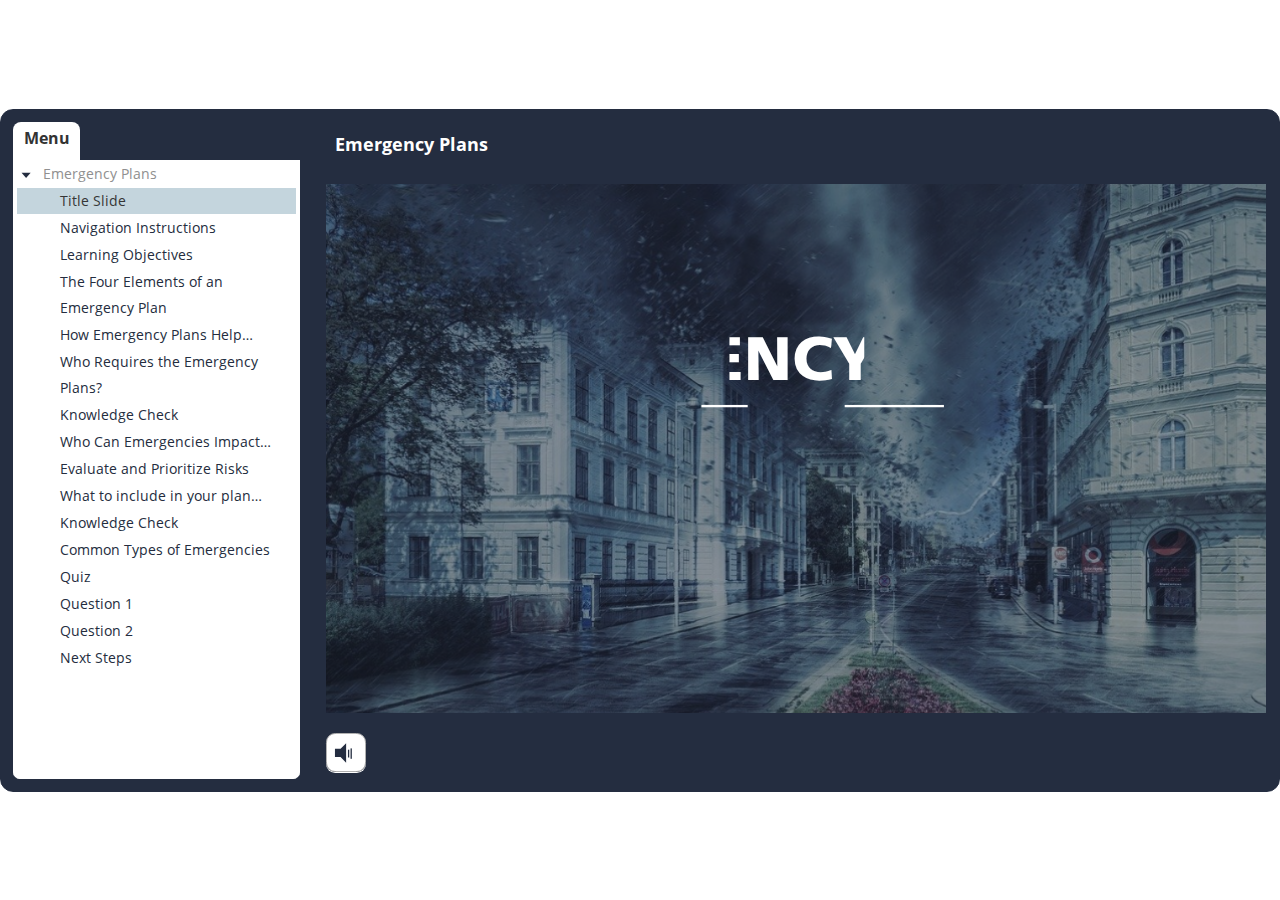
<file: index.html>
<!doctype html>
<html lang="en-US">
<head>
  <meta charset="utf-8">
  <!-- Created using Storyline 360 - http://www.articulate.com  -->
  <!-- version: 3.56.26219.0 -->
  <title>Emergency Plans</title>
  <meta http-equiv="x-ua-compatible" content="IE=edge"/>
  <meta name="viewport" content="width=device-width,initial-scale=1,user-scalable=no,shrink-to-fit=no,minimal-ui"/>
  <meta name="apple-mobile-web-app-capable" content="yes"/>
  <style>
    html, body { height: 100%; padding: 0; margin: 0 }
    #app { height: 100%; width: 100%; }
  </style>
  
  <script>window.THREE = { };</script>
</head>
<body style="background: #FFFFFF" class="cs-HTML theme-classic">
  <!-- 360 -->
  <script>!function(e){var i=/iPhone/i,o=/iPod/i,n=/iPad/i,t=/(?=.*\bAndroid\b)(?=.*\bMobile\b)/i,d=/Android/i,s=/(?=.*\bAndroid\b)(?=.*\bSD4930UR\b)/i,b=/(?=.*\bAndroid\b)(?=.*\b(?:KFOT|KFTT|KFJWI|KFJWA|KFSOWI|KFTHWI|KFTHWA|KFAPWI|KFAPWA|KFARWI|KFASWI|KFSAWI|KFSAWA)\b)/i,r=/IEMobile/i,h=/(?=.*\bWindows\b)(?=.*\bARM\b)/i,a=/BlackBerry/i,l=/BB10/i,p=/Opera Mini/i,f=/(CriOS|Chrome)(?=.*\bMobile\b)/i,u=/(?=.*\bFirefox\b)(?=.*\bMobile\b)/i,c=new RegExp("(?:Nexus 7|BNTV250|Kindle Fire|Silk|GT-P1000)","i"),w=function(e,i){return e.test(i)},A=function(e){var A=e||navigator.userAgent,v=A.split("[FBAN");if(void 0!==v[1]&&(A=v[0]),this.apple={phone:w(i,A),ipod:w(o,A),tablet:!w(i,A)&&w(n,A),device:w(i,A)||w(o,A)||w(n,A)},this.amazon={phone:w(s,A),tablet:!w(s,A)&&w(b,A),device:w(s,A)||w(b,A)},this.android={phone:w(s,A)||w(t,A),tablet:!w(s,A)&&!w(t,A)&&(w(b,A)||w(d,A)),device:w(s,A)||w(b,A)||w(t,A)||w(d,A)},this.windows={phone:w(r,A),tablet:w(h,A),device:w(r,A)||w(h,A)},this.other={blackberry:w(a,A),blackberry10:w(l,A),opera:w(p,A),firefox:w(u,A),chrome:w(f,A),device:w(a,A)||w(l,A)||w(p,A)||w(u,A)||w(f,A)},this.seven_inch=w(c,A),this.any=this.apple.device||this.android.device||this.windows.device||this.other.device||this.seven_inch,this.phone=this.apple.phone||this.android.phone||this.windows.phone,this.tablet=this.apple.tablet||this.android.tablet||this.windows.tablet,"undefined"==typeof window)return this},v=function(){var e=new A;return e.Class=A,e};"undefined"!=typeof module&&module.exports&&"undefined"==typeof window?module.exports=A:"undefined"!=typeof module&&module.exports&&"undefined"!=typeof window?module.exports=v():"function"==typeof define&&define.amd?define("isMobile",[],e.isMobile=v()):e.isMobile=v()}(this);
    window.isMobile.apple.tablet = window.isMobile.apple.tablet ||
      (navigator.platform === 'MacIntel' && navigator.maxTouchPoints > 1);
    window.isMobile.apple.device = window.isMobile.apple.device || window.isMobile.apple.tablet;
    window.isMobile.tablet = window.isMobile.tablet || window.isMobile.apple.tablet;
    window.isMobile.any = window.isMobile.any || window.isMobile.apple.tablet;
  </script>

  <div id="focus-sink" tabindex="-1"></div>

  <div id="preso"></div>
  <script>
    window.DS = {};
    window.globals = {
      DATA_PATH_BASE: '',
      HAS_FRAME: true,
      HAS_SLIDE: true,

      lmsPresent: false,
      tinCanPresent: false,
      cmi5Present: false,
      aoSupport: false,
      scale: 'show all',
      captureRc: false,
      browserSize: 'optimal',
      bgColor: '#FFFFFF',
      features: 'MultipleQuizTracking',
      themeName: 'classic',
      preloaderColor: '#FFFFFF',
      suppressAnalytics: false,
      productChannel: 'stable',
      publishSource: 'storyline',
      aid: 'aid|61083b15-8143-49c7-94bb-68eb6388ccd5',
      cid: '16c976ab-06f4-436b-8153-878de8100e32',
      playerVersion: '3.56.26219.0',
      maxIosVideoElements: 10,

      
      parseParams: function(qs) {
        if (window.globals.parsedParams != null) {
          return window.globals.parsedParams;
        }
        qs = (qs || window.location.search.substr(1)).split('+').join(' ');
        var params = {},
            tokens,
            re = /[?&]?([^=]+)=([^&]*)/g;

        while (tokens = re.exec(qs)) {
          params[decodeURIComponent(tokens[1]).trim()] =
            decodeURIComponent(tokens[2]).trim();
        }
        window.globals.parsedParams = params;
        return params;
      }

    };

    (function() {

      var classTypes = [ 'desktop', 'mobile', 'phone', 'tablet' ];

      var addDeviceClasses = function(prefix, testObj) {
        var curr, i;
        for (i = 0; i < classTypes.length; i++) {
          curr = classTypes[i];
          if (testObj[curr]) {
            document.body.classList.add(prefix + curr);
          }
        }
      };

      var params = window.globals.parseParams(),
          isDevicePreview = params.devicepreview === '1',
          isPhoneOverride = params.deviceType === 'phone' || (isDevicePreview && params.phone == '1'),
          isTabletOverride = (params.deviceType === 'tablet' || isDevicePreview) && !isPhoneOverride,
          isMobileOverride = isPhoneOverride || isTabletOverride;

      var deviceView = {
        desktop: !window.isMobile.any && !isMobileOverride,
        mobile: window.isMobile.any || isMobileOverride,
        phone: isPhoneOverride || (window.isMobile.phone && !isTabletOverride),
        tablet: isTabletOverride || window.isMobile.tablet
      };

      window.globals.deviceView = deviceView;
      window.isMobile.desktop = !window.isMobile.any;
      window.isMobile.mobile = window.isMobile.any;

      addDeviceClasses('view-', deviceView);

    })();
  </script>
  
  <script src='story_content/user.js' type=text/javascript></script>
  <div class="slide-loader"></div>

  <script>
    if (window.globals.deviceView.isMobile) { var doc = document, loader = doc.body.querySelector('.slide-loader'); [ 1, 2, 3 ].forEach(function(n) { var d = doc.createElement('div'); d.style.backgroundColor = window.globals.preloaderColor; d.classList.add('mobile-loader-dot'); d.classList.add('dot' + n); loader.appendChild(d); }); }
  </script>

  <div class="mobile-load-title-overlay" style="display: none">
    <div class="mobile-load-title">Emergency Plans</div>
  </div>

  <div class="mobile-chrome-warning"></div>

  <script>
    
    if (window.autoSpider && window.vInterfaceObject) {
      document.querySelector('.mobile-load-title-overlay').style.display = 'none';
    }
  </script>

  

  <link rel="stylesheet" href="html5/data/css/output.min.css" data-noprefix/>
</body>
<script src="html5/lib/scripts/bootstrapper.min.js"></script>
</html>
</file>
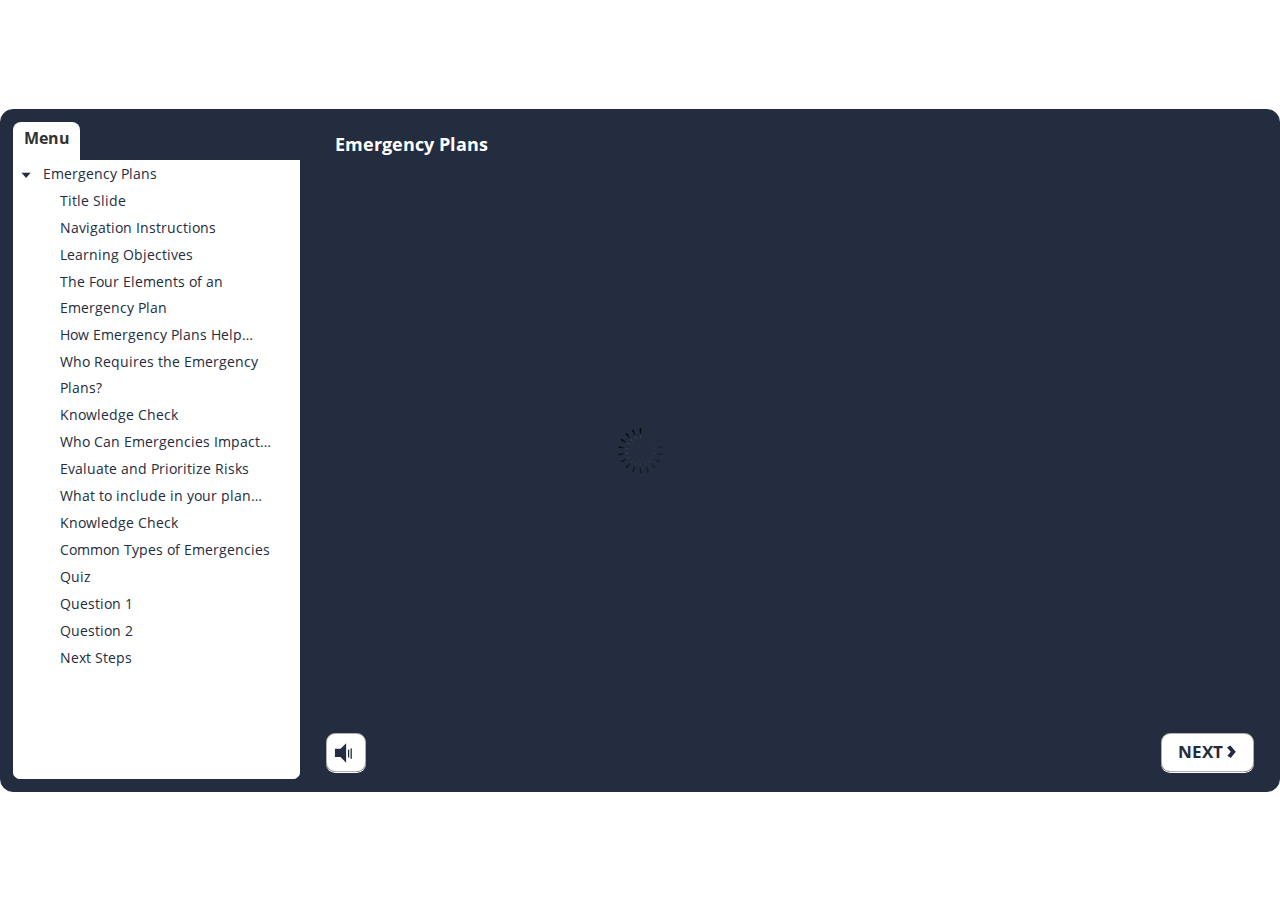
<file: index_lms.html>
<!doctype html>
<html lang="en-US">
<head>
  <meta charset="utf-8">
  <!-- Created using Storyline 360 - http://www.articulate.com  -->
  <!-- version: 3.56.26219.0 -->
  <title>Emergency Plans</title>
  <meta http-equiv="x-ua-compatible" content="IE=edge"/>
  <meta name="viewport" content="width=device-width,initial-scale=1,user-scalable=no,shrink-to-fit=no,minimal-ui"/>
  <meta name="apple-mobile-web-app-capable" content="yes"/>
  <style>
    html, body { height: 100%; padding: 0; margin: 0 }
    #app { height: 100%; width: 100%; }
  </style>
  <script src="lms/scormdriver.js" charset="utf-8"></script>
  <script>window.THREE = { };</script>
</head>
<body style="background: #FFFFFF" class="cs-HTML theme-classic">
  <!-- 360 -->
  <script>!function(e){var i=/iPhone/i,o=/iPod/i,n=/iPad/i,t=/(?=.*\bAndroid\b)(?=.*\bMobile\b)/i,d=/Android/i,s=/(?=.*\bAndroid\b)(?=.*\bSD4930UR\b)/i,b=/(?=.*\bAndroid\b)(?=.*\b(?:KFOT|KFTT|KFJWI|KFJWA|KFSOWI|KFTHWI|KFTHWA|KFAPWI|KFAPWA|KFARWI|KFASWI|KFSAWI|KFSAWA)\b)/i,r=/IEMobile/i,h=/(?=.*\bWindows\b)(?=.*\bARM\b)/i,a=/BlackBerry/i,l=/BB10/i,p=/Opera Mini/i,f=/(CriOS|Chrome)(?=.*\bMobile\b)/i,u=/(?=.*\bFirefox\b)(?=.*\bMobile\b)/i,c=new RegExp("(?:Nexus 7|BNTV250|Kindle Fire|Silk|GT-P1000)","i"),w=function(e,i){return e.test(i)},A=function(e){var A=e||navigator.userAgent,v=A.split("[FBAN");if(void 0!==v[1]&&(A=v[0]),this.apple={phone:w(i,A),ipod:w(o,A),tablet:!w(i,A)&&w(n,A),device:w(i,A)||w(o,A)||w(n,A)},this.amazon={phone:w(s,A),tablet:!w(s,A)&&w(b,A),device:w(s,A)||w(b,A)},this.android={phone:w(s,A)||w(t,A),tablet:!w(s,A)&&!w(t,A)&&(w(b,A)||w(d,A)),device:w(s,A)||w(b,A)||w(t,A)||w(d,A)},this.windows={phone:w(r,A),tablet:w(h,A),device:w(r,A)||w(h,A)},this.other={blackberry:w(a,A),blackberry10:w(l,A),opera:w(p,A),firefox:w(u,A),chrome:w(f,A),device:w(a,A)||w(l,A)||w(p,A)||w(u,A)||w(f,A)},this.seven_inch=w(c,A),this.any=this.apple.device||this.android.device||this.windows.device||this.other.device||this.seven_inch,this.phone=this.apple.phone||this.android.phone||this.windows.phone,this.tablet=this.apple.tablet||this.android.tablet||this.windows.tablet,"undefined"==typeof window)return this},v=function(){var e=new A;return e.Class=A,e};"undefined"!=typeof module&&module.exports&&"undefined"==typeof window?module.exports=A:"undefined"!=typeof module&&module.exports&&"undefined"!=typeof window?module.exports=v():"function"==typeof define&&define.amd?define("isMobile",[],e.isMobile=v()):e.isMobile=v()}(this);
    window.isMobile.apple.tablet = window.isMobile.apple.tablet ||
      (navigator.platform === 'MacIntel' && navigator.maxTouchPoints > 1);
    window.isMobile.apple.device = window.isMobile.apple.device || window.isMobile.apple.tablet;
    window.isMobile.tablet = window.isMobile.tablet || window.isMobile.apple.tablet;
    window.isMobile.any = window.isMobile.any || window.isMobile.apple.tablet;
  </script>

  <div id="focus-sink" tabindex="-1"></div>

  <div id="preso"></div>
  <script>
    window.DS = {};
    window.globals = {
      DATA_PATH_BASE: '',
      HAS_FRAME: true,
      HAS_SLIDE: true,

      lmsPresent: true,
      tinCanPresent: false,
      cmi5Present: false,
      aoSupport: false,
      scale: 'show all',
      captureRc: false,
      browserSize: 'optimal',
      bgColor: '#FFFFFF',
      features: 'MultipleQuizTracking',
      themeName: 'classic',
      preloaderColor: '#FFFFFF',
      suppressAnalytics: false,
      productChannel: 'stable',
      publishSource: 'storyline',
      aid: 'aid|61083b15-8143-49c7-94bb-68eb6388ccd5',
      cid: '16c976ab-06f4-436b-8153-878de8100e32',
      playerVersion: '3.56.26219.0',
      maxIosVideoElements: 10,

      
      parseParams: function(qs) {
        if (window.globals.parsedParams != null) {
          return window.globals.parsedParams;
        }
        qs = (qs || window.location.search.substr(1)).split('+').join(' ');
        var params = {},
            tokens,
            re = /[?&]?([^=]+)=([^&]*)/g;

        while (tokens = re.exec(qs)) {
          params[decodeURIComponent(tokens[1]).trim()] =
            decodeURIComponent(tokens[2]).trim();
        }
        window.globals.parsedParams = params;
        return params;
      }

    };

    (function() {

      var classTypes = [ 'desktop', 'mobile', 'phone', 'tablet' ];

      var addDeviceClasses = function(prefix, testObj) {
        var curr, i;
        for (i = 0; i < classTypes.length; i++) {
          curr = classTypes[i];
          if (testObj[curr]) {
            document.body.classList.add(prefix + curr);
          }
        }
      };

      var params = window.globals.parseParams(),
          isDevicePreview = params.devicepreview === '1',
          isPhoneOverride = params.deviceType === 'phone' || (isDevicePreview && params.phone == '1'),
          isTabletOverride = (params.deviceType === 'tablet' || isDevicePreview) && !isPhoneOverride,
          isMobileOverride = isPhoneOverride || isTabletOverride;

      var deviceView = {
        desktop: !window.isMobile.any && !isMobileOverride,
        mobile: window.isMobile.any || isMobileOverride,
        phone: isPhoneOverride || (window.isMobile.phone && !isTabletOverride),
        tablet: isTabletOverride || window.isMobile.tablet
      };

      window.globals.deviceView = deviceView;
      window.isMobile.desktop = !window.isMobile.any;
      window.isMobile.mobile = window.isMobile.any;

      addDeviceClasses('view-', deviceView);

    })();
  </script>
  
  <script src='story_content/user.js' type=text/javascript></script>
  <div class="slide-loader"></div>

  <script>
    if (window.globals.deviceView.isMobile) { var doc = document, loader = doc.body.querySelector('.slide-loader'); [ 1, 2, 3 ].forEach(function(n) { var d = doc.createElement('div'); d.style.backgroundColor = window.globals.preloaderColor; d.classList.add('mobile-loader-dot'); d.classList.add('dot' + n); loader.appendChild(d); }); }
  </script>

  <div class="mobile-load-title-overlay" style="display: none">
    <div class="mobile-load-title">Emergency Plans</div>
  </div>

  <div class="mobile-chrome-warning"></div>

  <script>
    
    if (window.autoSpider && window.vInterfaceObject) {
      document.querySelector('.mobile-load-title-overlay').style.display = 'none';
    }
  </script>

  

  <link rel="stylesheet" href="html5/data/css/output.min.css" data-noprefix/>
</body>
<script src="html5/lib/scripts/bootstrapper.min.js"></script>
</html>
</file>
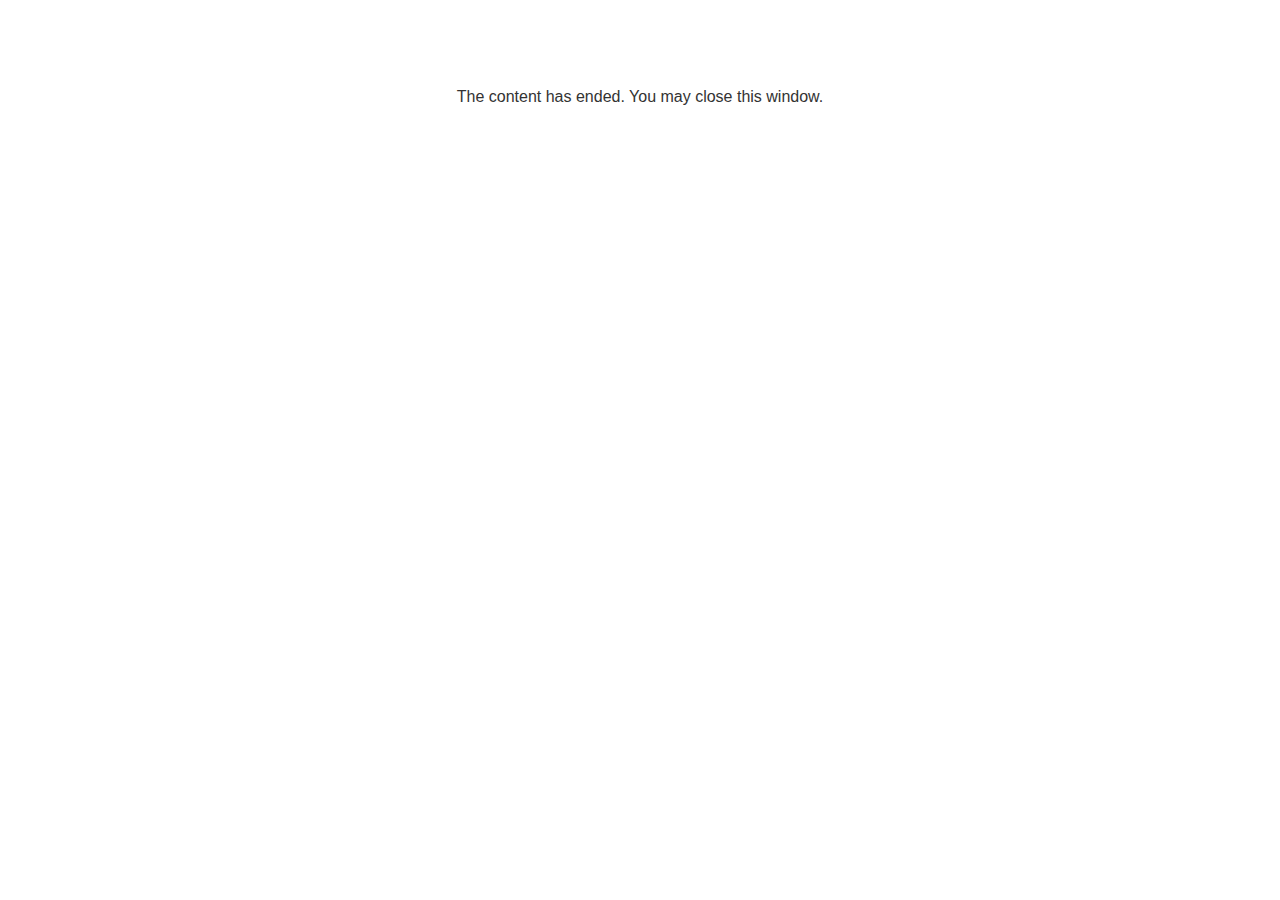
<file: lms/goodbye.html>
<!doctype html>
<html>
<body style="background-color: #ffffff;">

<p role="alert" style="color: #333333;font-family: Open Sans, articulate, tahoma, arial;font-size: medium;text-align: center;">
<br><br><br><br>
The content has ended. You may close this window.
</p>

</body>
</html>
</file>
<file: html5/data/css/output.min.css>
@font-face {
  font-family: 'Open SansBold CharsBold95A78F08';
  src: url('[data-uri]');
  font-style: normal;
  font-weight: normal;
}
@font-face {
  font-family: 'Open Sans Charset1_ 5o0A94BDAEB';
  src: url('[data-uri]');
  font-style: normal;
  font-weight: normal;
}
@font-face {
  font-family: 'Articulate ExtrabolboldD9018100';
  src: url('[data-uri]');
  font-style: normal;
  font-weight: normal;
}
@font-face {
  font-family: 'ArticulateBold CharBoldFB163FE5';
  src: url('[data-uri]');
  font-style: normal;
  font-weight: normal;
}
@font-face {
  font-family: 'Articulate Charset1_ 6aB1B7CB29';
  src: url('[data-uri]');
  font-style: normal;
  font-weight: normal;
}
@font-face {
  font-family: 'ArticulateItalic ItalicA6CEDE18';
  src: url('[data-uri]');
  font-style: normal;
  font-weight: normal;
}
@font-face {
  font-family: 'Arial Charset1_ 66gDf9650D62E7B';
  src: url('[data-uri]');
  font-style: normal;
  font-weight: normal;
}
@font-face {
  font-family: 'Articulate Extrabolbold472DC2A8';
  src: url('[data-uri]');
  font-style: normal;
  font-weight: normal;
}
@font-face {
  font-family: 'ArticulateBold CharBoldC2572EF3';
  src: url('[data-uri]');
  font-style: normal;
  font-weight: normal;
}
@font-face {
  font-family: 'Articulate Charset0_v8MBBDD1F1C';
  src: url('[data-uri]');
  font-style: normal;
  font-weight: normal;
}
@font-face {
  font-family: 'ArticulateItalic ItalicAC1C1011';
  src: url('[data-uri]');
  font-style: normal;
  font-weight: normal;
}
@font-face {
  font-family: 'Arial Charset0_v8wz5YMo9EE9FF07';
  src: url('[data-uri]');
  font-style: normal;
  font-weight: normal;
}
.cs-npxnabnsnfns00001000101 .cs-infopanel  {
  box-shadow: 0 1px 0 rgba(184, 184, 184, 1);
  background: rgba(255, 255, 255, 1);
}
.cs-npxnabnsnfns00001000101 .cs-infopanel .cs-link {
  color: rgba(124, 34, 128, 1);
}
.cs-npxnabnsnfns00001000101 .cs-infopanel .cs-link:hover {
  color: rgba(0, 0, 238, 1);
}
.cs-npxnabnsnfns00001000101 .cs-infopanel .cs-name {
  color: rgba(68, 68, 68, 1);
}
.cs-npxnabnsnfns00001000101 .cs-infopanel .cs-title {
  color: rgba(153, 153, 153, 1);
}
.cs-npxnabnsnfns00001000101 .cs-infopanelpopup  {
  box-shadow: 0 1px 0 rgba(184, 184, 184, 1);
  background: linear-gradient(180deg, rgba(233, 233, 233, 1) 0%, rgba(207, 207, 207, 1) 100%);
}
.cs-npxnabnsnfns00001000101 .cs-infopanelpopup .cs-link {
  color: rgba(124, 34, 128, 1);
}
.cs-npxnabnsnfns00001000101 .cs-infopanelpopup .cs-link:hover {
  color: rgba(0, 0, 238, 1);
}
.cs-npxnabnsnfns00001000101 .cs-infopanelpopup .cs-name {
  color: rgba(68, 68, 68, 1);
}
.cs-npxnabnsnfns00001000101 .cs-infopanelpopup .cs-bio {
  color: rgba(153, 153, 153, 1);
}
.cs-npxnabnsnfns00001000101 .cs-timer  {
  color: rgba(85, 85, 85, 1);
}
.cs-npxnabnsnfns00001000101 .cs-duration stop:first-child {
  stop-color: rgba(0, 215, 255, 1);
}
.cs-npxnabnsnfns00001000101 .cs-duration stop:last-child {
  stop-color: rgba(0, 171, 255, 1);
}
.cs-npxnabnsnfns00001000101 .cs-elapsed stop:first-child {
  stop-color: rgba(254, 227, 71, 1);
}
.cs-npxnabnsnfns00001000101 .cs-elapsed stop:last-child {
  stop-color: rgba(252, 204, 42, 1);
}
.cs-npxnabnsnfns00001000101 .cs-timer .cs-pie .cs-innerstroke {
  stroke: rgba(199, 199, 199, 1);
}
.cs-npxnabnsnfns00001000101 .cs-timer .cs-pie .cs-innerborder {
  stroke: rgba(255, 255, 255, 1);
}
.cs-npxnabnsnfns00001000101 .cs-window  {
  box-shadow: 0 8px 5px rgba(0, 0, 0, 0.2);
  border-color: rgba(234, 234, 234, 1);
  background: rgba(243, 243, 243, 1);
  color: rgba(85, 85, 85, 1);
}
.cs-npxnabnsnfns00001000101 .cs-window .cs-diva {
  border-color: rgba(247, 247, 247, 1);
}
.cs-npxnabnsnfns00001000101 .cs-window .cs-divb {
  border-color: rgba(211, 211, 211, 1);
}
.cs-npxnabnsnfns00001000101 .cs-editor .cs-editor-slide {
  color: rgba(85, 85, 85, 1);
}
.cs-npxnabnsnfns00001000101 .cs-editor .cs-editor-html {
  color: rgba(68, 68, 68, 1);
}
.cs-npxnabnsnfns00001000101 .cs-editor .cs-editor-button {
  text-shadow: 0 1px 0 rgba(240, 240, 240, 1);
  color: rgba(53, 53, 53, 1);
  border-color: rgba(177, 177, 177, 1);
  background: linear-gradient(180deg, rgba(245, 245, 245, 1) 0%, rgba(199, 199, 199, 1) 100%);
}
.cs-npxnabnsnfns00001000101 .cs-editor .cs-editor-button:hover {
  background: linear-gradient(180deg, rgba(242, 242, 242, 1) 0%, rgba(175, 175, 175, 1) 100%);
}
.cs-npxnabnsnfns00001000101 .cs-editor .cs-editor-button:active {
  background: linear-gradient(180deg, rgba(199, 199, 199, 1) 0%, rgba(244, 244, 244, 1) 100%);
}
.cs-npxnabnsnfns00001000101 .cs-listitem  {
  color: rgba(36, 45, 64, 1);
  border-color: rgba(223, 223, 223, 1);
}
.cs-npxnabnsnfns00001000101 .cs-listitem.cs-viewed {
  color: rgba(144, 144, 144, 1);
}
.cs-npxnabnsnfns00001000101 .cs-listitem.cs-selected {
  color: rgba(53, 53, 53, 1);
  background: rgba(196, 213, 221, 1);
}
.cs-npxnabnsnfns00001000101 .cs-listitem.cs-selected:hover {
  background: rgba(196, 213, 221, 1);
}
.cs-npxnabnsnfns00001000101 .cs-listitem.cs-selected.hover {
  background: rgba(196, 213, 221, 1);
}
.cs-npxnabnsnfns00001000101 .cs-listitem.cs-selected:focus {
  background: rgba(196, 213, 221, 1);
}
.cs-npxnabnsnfns00001000101 .cs-listitem .cs-icon-carrot {
  fill: rgba(36, 45, 64, 1);
}
.cs-npxnabnsnfns00001000101 .cs-listitem .cs-icon-carrot .cs-shadow {
  fill: rgba(255, 255, 255, 1);
}
.cs-npxnabnsnfns00001000101 .cs-listitem:hover {
  background: rgba(230, 230, 230, 1);
}
.cs-npxnabnsnfns00001000101 .cs-listitem.hover {
  background: rgba(230, 230, 230, 1);
}
.cs-npxnabnsnfns00001000101 .cs-listitem:focus {
  background: rgba(230, 230, 230, 1);
}
.cs-npxnabnsnfns00001000101 .cs-glossary  {
  color: rgba(53, 53, 53, 1);
}
.cs-npxnabnsnfns00001000101 .cs-glossary .cs-scrolling-panel {
  background: rgba(231, 231, 231, 1);
}
.cs-npxnabnsnfns00001000101 .cs-glossary .cs-term.cs-selected .cs-choice-list-trigger {
  color: rgba(53, 53, 53, 1);
  background: rgba(192, 226, 241, 1);
}
.cs-npxnabnsnfns00001000101 .cs-glossary .cs-term.cs-selected .cs-choice-list-trigger:focus {
  color: rgba(53, 53, 53, 1);
  background: rgba(192, 226, 241, 1);
}
.cs-npxnabnsnfns00001000101 .cs-glossary .cs-term:hover .cs-choice-list-trigger {
  background: rgba(230, 230, 230, 1);
}
.cs-npxnabnsnfns00001000101 .cs-glossary .cs-term.hover .cs-choice-list-trigger {
  background: rgba(230, 230, 230, 1);
}
.cs-npxnabnsnfns00001000101 .cs-glossary .cs-term .cs-choice-list-trigger:focus {
  background: rgba(230, 230, 230, 1);
}
.cs-npxnabnsnfns00001000101 .cs-glossary .cs-diva {
  border-color: rgba(226, 226, 226, 1);
}
.cs-npxnabnsnfns00001000101 .cs-glossary .cs-divb {
  border-color: rgba(226, 226, 226, 1);
}
.cs-npxnabnsnfns00001000101 .cs-glossary .cs-divc {
  border-color: rgba(250, 250, 250, 1);
}
.cs-npxnabnsnfns00001000101 .cs-glossary .cs-heading {
  color: rgba(68, 68, 68, 1);
}
.cs-npxnabnsnfns00001000101 .cs-resource .cs-separator {
  border-color: rgba(224, 224, 224, 1);
}
.cs-npxnabnsnfns00001000101 .cs-outline  {
  color: rgba(68, 68, 68, 1);
}
.cs-npxnabnsnfns00001000101 .cs-outline .cs-diva {
  border-color: rgba(198, 198, 198, 1);
}
.cs-npxnabnsnfns00001000101 .cs-outline .cs-divb {
  border-color: rgba(249, 249, 249, 1);
}
.cs-npxnabnsnfns00001000101 .cs-outline .cs-divc {
  border-color: rgba(225, 225, 225, 1);
}
.cs-npxnabnsnfns00001000101 .cs-outline .cs-search-filter:hover {
  color: rgba(0, 0, 238, 1);
}
.cs-npxnabnsnfns00001000101 .cs-outline .cs-search-filter.hover {
  color: rgba(0, 0, 238, 1);
}
.cs-npxnabnsnfns00001000101 .cs-transcript  {
  color: rgba(68, 68, 68, 1);
}
.cs-npxnabnsnfns00001000101 .cs-transcript .cs-div {
  border-color: rgba(225, 225, 225, 1);
}
.cs-npxnabnsnfns00001000101 .cs-tabs:not(.topmenu-item) {
  color: rgba(85, 85, 85, 1);
}
.cs-npxnabnsnfns00001000101 .cs-tabs .cs-inner-button:not(.topmenu-item) {
  text-shadow: 0 1px 0 rgba(240, 240, 240, 1);
}
.cs-npxnabnsnfns00001000101 .cs-tabs:hover:not(.topmenu-item) {
  color: rgba(51, 51, 51, 1);
}
.cs-npxnabnsnfns00001000101 .cs-tabs.cs-selected {
  background: rgba(255, 255, 255, 1);
  color: rgba(51, 51, 51, 1);
}
.cs-npxnabnsnfns00001000101 .cs-seekcontrol  {
  background: linear-gradient(180deg, rgba(255, 255, 255, 1) 0%, rgba(255, 255, 255, 1) 100%);
  border-color: rgba(255, 255, 255, 1);
}
.cs-npxnabnsnfns00001000101 .cs-seekcontrol .cs-button:hover .cs-icon {
  fill: rgba(85, 85, 85, 1);
}
.cs-npxnabnsnfns00001000101 .cs-seekcontrol .cs-button.hover .cs-icon {
  fill: rgba(85, 85, 85, 1);
}
.cs-npxnabnsnfns00001000101 .cs-seekcontrol .cs-button .cs-icon-shadow {
  fill: rgba(240, 240, 240, 1);
}
.cs-npxnabnsnfns00001000101 .cs-seekcontrol .cs-button .cs-icon {
  fill: rgba(45, 45, 45, 1);
}
.cs-npxnabnsnfns00001000101 .cs-seekcontrol .cs-seek .cs-fill {
  background: rgba(255, 255, 255, 1);
}
.cs-npxnabnsnfns00001000101 .cs-seekcontrol .cs-seek {
  background: rgba(231, 231, 231, 1);
  border-color: rgba(36, 45, 64, 1);
}
.cs-npxnabnsnfns00001000101 .cs-searchinput .cs-input {
  color: rgba(138, 138, 138, 1);
  border-color: rgba(173, 173, 173, 1);
  background: rgba(223, 223, 223, 1);
}
.cs-npxnabnsnfns00001000101 .cs-searchinput .cs-input:focus {
  color: rgba(51, 51, 51, 1);
  background: rgba(250, 250, 250, 1);
}
.cs-npxnabnsnfns00001000101 .cs-searchinput .cs-input:hover {
  box-shadow: inset 0 0 1px 0 rgba(107, 248, 255, 1);
}
.cs-npxnabnsnfns00001000101 .cs-searchinput .cs-input.hover {
  box-shadow: inset 0 0 1px 0 rgba(107, 248, 255, 1);
}
.cs-npxnabnsnfns00001000101 .cs-searchinput .cs-button .cs-icon {
  fill: rgba(138, 138, 138, 1);
}
.cs-npxnabnsnfns00001000101 .cs-searchinput .cs-button:hover {
  fill: linear-gradient(180deg, rgba(245, 245, 245, 1) 0%, rgba(199, 199, 199, 1) 100%);
}
.cs-npxnabnsnfns00001000101 .cs-searchinput .cs-button.hover {
  fill: linear-gradient(180deg, rgba(245, 245, 245, 1) 0%, rgba(199, 199, 199, 1) 100%);
}
.cs-npxnabnsnfns00001000101 .cs-menu  {
  box-shadow: 0 1px 0 rgba(184, 184, 184, 1);
  background: rgba(255, 255, 255, 1);
}
.cs-npxnabnsnfns00001000101 .cs-topmenu-item.active .cs-tab {
  background: rgba(255, 255, 255, 1);
}
.cs-npxnabnsnfns00001000101 .cs-logo  {
  box-shadow: 0 1px 0 rgba(184, 184, 184, 1);
  background: rgba(255, 255, 255, 1);
}
.cs-npxnabnsnfns00001000101 .cs-checkbox  {
  color: rgba(68, 68, 68, 1);
}
.cs-npxnabnsnfns00001000101 .cs-checkbox:hover {
  border-color: rgba(107, 248, 255, 1);
}
.cs-npxnabnsnfns00001000101 .cs-checkbox.hover {
  border-color: rgba(107, 248, 255, 1);
}
.cs-npxnabnsnfns00001000101 .cs-checkbox .cs-box {
  color: rgba(255, 255, 255, 1);
  border-color: rgba(184, 184, 184, 1);
}
.cs-npxnabnsnfns00001000101 .cs-checkbox .cs-box:checked::after {
  color: rgba(51, 204, 0, 1);
}
.cs-npxnabnsnfns00001000101 .cs-checkbox .cs-box.checked.after {
  color: rgba(51, 204, 0, 1);
}
.cs-npxnabnsnfns00001000101 .cs-button  {
  text-shadow: 0 1px 0 rgba(255, 255, 255, 1);
  color: rgba(36, 45, 64, 1);
  border-color: rgba(177, 177, 177, 1);
  background: linear-gradient(180deg, rgba(255, 255, 255, 1) 0%, rgba(255, 255, 255, 1) 100%);
  box-shadow: 0 1px 0 rgba(255, 255, 255, 1);
}
.cs-npxnabnsnfns00001000101 .cs-button .cs-icon {
  fill: rgba(36, 45, 64, 1);
}
.cs-npxnabnsnfns00001000101 .cs-button .cs-icon-shadow {
  fill: rgba(255, 255, 255, 1);
}
.cs-npxnabnsnfns00001000101 .cs-button:hover {
  background: linear-gradient(180deg, rgba(196, 213, 221, 1) 0%, rgba(196, 213, 221, 1) 100%);
}
.cs-npxnabnsnfns00001000101 .cs-button.hover {
  background: linear-gradient(180deg, rgba(196, 213, 221, 1) 0%, rgba(196, 213, 221, 1) 100%);
}
.cs-npxnabnsnfns00001000101 .cs-button:active {
  background: linear-gradient(180deg, rgba(242, 242, 242, 1) 0%, rgba(242, 242, 242, 1) 100%);
}
.cs-npxnabnsnfns00001000101 .cs-button.cs-disabled:hover {
  background: linear-gradient(180deg, rgba(255, 255, 255, 1) 0%, rgba(255, 255, 255, 1) 100%);
}
.cs-npxnabnsnfns00001000101 .cs-button.cs-disabled.hover {
  background: linear-gradient(180deg, rgba(255, 255, 255, 1) 0%, rgba(255, 255, 255, 1) 100%);
}
.cs-npxnabnsnfns00001000101 .cs-button.cs-disabled:active {
  background: linear-gradient(180deg, rgba(255, 255, 255, 1) 0%, rgba(255, 255, 255, 1) 100%);
}
.cs-npxnabnsnfns00001000101 .cs-button.cs-volume:hover {
  background: linear-gradient(180deg, rgba(255, 255, 255, 1) 0%, rgba(255, 255, 255, 1) 100%);
}
.cs-npxnabnsnfns00001000101 .cs-button.cs-volume.hover {
  background: linear-gradient(180deg, rgba(255, 255, 255, 1) 0%, rgba(255, 255, 255, 1) 100%);
}
.cs-npxnabnsnfns00001000101 .cs-button.cs-volume:active {
  background: linear-gradient(180deg, rgba(255, 255, 255, 1) 0%, rgba(255, 255, 255, 1) 100%);
}
.cs-npxnabnsnfns00001000101.cs-base  {
  color: rgba(255, 255, 255, 1);
  border-color: rgba(36, 45, 64, 1);
  background: linear-gradient(180deg, rgba(36, 45, 64, 1) 0%, rgba(36, 45, 64, 1) 100%);
}
.cs-npxnabnsnfns00001000101.cs-base .cs-separator .cs-diva {
  background: rgba(211, 211, 211, 1);
}
.cs-npxnabnsnfns00001000101.cs-base .cs-separator .cs-divb {
  background: rgba(247, 247, 247, 1);
}
.cs-npxnabnsnfns00001000101.cs-base .cs-topmenu-item.active .cs-tab {
  border-color: rgba(211, 211, 211, 1);
}
.cs-npxnabnsnfns00001000101.cs-base .cs-topmenu-item.active .cs-panel {
  border-color: rgba(211, 211, 211, 1);
}
.cs-npxnabnsnfns00001000101.cs-base .cs-left {
  background: linear-gradient(180deg, rgba(36, 45, 64, 1) 0%, rgba(36, 45, 64, 1) 100%);
}
.cs-npxnabnsnfns00001000101.cs-base .cs-area-primary .cs-slide-container {
  background: linear-gradient(180deg, rgba(36, 45, 64, 1) 0%, rgba(36, 45, 64, 1) 100%);
}
.cs-npxnabnsnfns00001000101 .cs-volume::-moz-range-thumb {
  border-color: rgba(165, 165, 165, 1);
  box-shadow: inset 0 0 1px 0 rgba(36, 45, 64, 1);
  background: rgba(36, 45, 64, 1);
}
.cs-npxnabnsnfns00001000101 .cs-volume::-ms-thumb {
  border-color: rgba(165, 165, 165, 1);
  box-shadow: inset 0 0 1px 0 rgba(36, 45, 64, 1);
  background: rgba(36, 45, 64, 1);
}
.cs-npxnabnsnfns00001000101 .cs-volume::-webkit-slider-thumb {
  border-color: rgba(165, 165, 165, 1);
  box-shadow: inset 0 0 1px 0 rgba(36, 45, 64, 1);
  background: rgba(36, 45, 64, 1);
}
.cs-npxnabnsnfns00001000101 .cs-volume::-moz-range-track {
  border-color: rgba(242, 242, 242, 1);
  background: linear-gradient(180deg, rgba(255, 255, 255, 1) 0%, rgba(255, 255, 255, 1) 50.196%, rgba(195, 195, 195, 1) 100%);
}
.cs-npxnabnsnfns00001000101 .cs-volume::-ms-track {
  border-color: rgba(242, 242, 242, 1);
  background: linear-gradient(180deg, rgba(255, 255, 255, 1) 0%, rgba(255, 255, 255, 1) 50.196%, rgba(195, 195, 195, 1) 100%);
}
.cs-npxnabnsnfns00001000101 .cs-volume::-webkit-slider-runnable-track {
  border-color: rgba(242, 242, 242, 1);
  background: linear-gradient(180deg, rgba(255, 255, 255, 1) 0%, rgba(255, 255, 255, 1) 50.196%, rgba(195, 195, 195, 1) 100%);
}
body.show-focus .tab-focus-box {
  border-color: rgba(255, 255, 0, 1);
}
.skipnav {
  border-color: rgba(255, 255, 0, 1);
}
.fn-npnxnanbsnfns10111100101 {
  font-family: 'Open SansD6FFC9F9';
  -webkit-font-variant-ligatures: no-common-ligatures;
  font-variant-ligatures: no-common-ligatures;
}
.fn-pxabnsnfns10111100101 {
  font-family: 'Open SansD6FFC9F9';
  -webkit-font-variant-ligatures: no-common-ligatures;
  font-variant-ligatures: no-common-ligatures;
}
.fn-npxnabnsnfns10111100101 {
  font-family: 'Open SansD6FFC9F9';
  -webkit-font-variant-ligatures: no-common-ligatures;
  font-variant-ligatures: no-common-ligatures;
}
.fn-npnxnanbnsnfns10111100101 {
  font-family: 'Open SansD6FFC9F9';
  -webkit-font-variant-ligatures: no-common-ligatures;
  font-variant-ligatures: no-common-ligatures;
}
.fn-pxabnsnfns10111100100 {
  font-family: 'Open SansD6FFC9F9';
  -webkit-font-variant-ligatures: no-common-ligatures;
  font-variant-ligatures: no-common-ligatures;
}
.fn-npxnabnsnfns00001000101 {
  font-family: 'Open SansD6FFC9F9';
  -webkit-font-variant-ligatures: no-common-ligatures;
  font-variant-ligatures: no-common-ligatures;
}
.fn-npnxnanbsnfns00001000101 {
  font-family: 'Open SansD6FFC9F9';
  -webkit-font-variant-ligatures: no-common-ligatures;
  font-variant-ligatures: no-common-ligatures;
}
.fn-pxabnsnfns00001000101 {
  font-family: 'Open SansD6FFC9F9';
  -webkit-font-variant-ligatures: no-common-ligatures;
  font-variant-ligatures: no-common-ligatures;
}
.fn-pnxanbnsnfns10111100101 {
  font-family: 'Open SansD6FFC9F9';
  -webkit-font-variant-ligatures: no-common-ligatures;
  font-variant-ligatures: no-common-ligatures;
}
@font-face {
  font-family: 'Open SansD6FFC9F9';
  src: url('[data-uri]');
  font-style: normal;
  font-weight: bold;
}
@font-face {
  font-family: 'Open SansD6FFC9F9';
  src: url('[data-uri]');
  font-style: normal;
  font-weight: normal;
}
.cs-InvalidPromptSlide .cs-5mrcPJb3Fox-InvalidPromptSlide-btn0 {
  color: rgba(53, 53, 53, 1);
  border-color: rgba(177, 177, 177, 1);
  background: linear-gradient(180deg, rgba(245, 245, 245, 1) 0%, rgba(199, 199, 199, 1) 100%);
  text-shadow: 0 1px 0 rgba(240, 240, 240, 1);
}
.cs-InvalidPromptSlide .cs-5mrcPJb3Fox-InvalidPromptSlide-btn0 .cs-html {
  color: rgba(68, 68, 68, 1);
}
.cs-InvalidPromptSlide .cs-5mrcPJb3Fox-InvalidPromptSlide-btn0 .cs-slide {
  border-color: rgba(85, 85, 85, 1);
}
.cs-InvalidPromptSlide .cs-5mrcPJb3Fox-InvalidPromptSlide-btn0:hover {
  background: linear-gradient(180deg, rgba(242, 242, 242, 1) 0%, rgba(175, 175, 175, 1) 100%);
}
.cs-InvalidPromptSlide .cs-5mrcPJb3Fox-InvalidPromptSlide-btn0:active {
  background: linear-gradient(180deg, rgba(199, 199, 199, 1) 0%, rgba(244, 244, 244, 1) 100%);
}
.cs-PrintPromptSlide .cs-5mrcPJb3Fox-PrintPromptSlide-btn0 {
  color: rgba(53, 53, 53, 1);
  border-color: rgba(177, 177, 177, 1);
  background: linear-gradient(180deg, rgba(245, 245, 245, 1) 0%, rgba(199, 199, 199, 1) 100%);
  text-shadow: 0 1px 0 rgba(240, 240, 240, 1);
}
.cs-PrintPromptSlide .cs-5mrcPJb3Fox-PrintPromptSlide-btn0 .cs-html {
  color: rgba(68, 68, 68, 1);
}
.cs-PrintPromptSlide .cs-5mrcPJb3Fox-PrintPromptSlide-btn0 .cs-slide {
  border-color: rgba(85, 85, 85, 1);
}
.cs-PrintPromptSlide .cs-5mrcPJb3Fox-PrintPromptSlide-btn0:hover {
  background: linear-gradient(180deg, rgba(242, 242, 242, 1) 0%, rgba(175, 175, 175, 1) 100%);
}
.cs-PrintPromptSlide .cs-5mrcPJb3Fox-PrintPromptSlide-btn0:active {
  background: linear-gradient(180deg, rgba(199, 199, 199, 1) 0%, rgba(244, 244, 244, 1) 100%);
}
.cs-ScrollPromptSlide .cs-5mrcPJb3Fox-ScrollPromptSlide-btn0 {
  color: rgba(53, 53, 53, 1);
  border-color: rgba(177, 177, 177, 1);
  background: linear-gradient(180deg, rgba(245, 245, 245, 1) 0%, rgba(199, 199, 199, 1) 100%);
  text-shadow: 0 1px 0 rgba(240, 240, 240, 1);
}
.cs-ScrollPromptSlide .cs-5mrcPJb3Fox-ScrollPromptSlide-btn0 .cs-html {
  color: rgba(68, 68, 68, 1);
}
.cs-ScrollPromptSlide .cs-5mrcPJb3Fox-ScrollPromptSlide-btn0 .cs-slide {
  border-color: rgba(85, 85, 85, 1);
}
.cs-ScrollPromptSlide .cs-5mrcPJb3Fox-ScrollPromptSlide-btn0:hover {
  background: linear-gradient(180deg, rgba(242, 242, 242, 1) 0%, rgba(175, 175, 175, 1) 100%);
}
.cs-ScrollPromptSlide .cs-5mrcPJb3Fox-ScrollPromptSlide-btn0:active {
  background: linear-gradient(180deg, rgba(199, 199, 199, 1) 0%, rgba(244, 244, 244, 1) 100%);
}
.cs-ResumePromptSlide .cs-5mrcPJb3Fox-ResumePromptSlide-btn0 {
  color: rgba(53, 53, 53, 1);
  border-color: rgba(177, 177, 177, 1);
  background: linear-gradient(180deg, rgba(245, 245, 245, 1) 0%, rgba(199, 199, 199, 1) 100%);
  text-shadow: 0 1px 0 rgba(240, 240, 240, 1);
}
.cs-ResumePromptSlide .cs-5mrcPJb3Fox-ResumePromptSlide-btn0 .cs-html {
  color: rgba(68, 68, 68, 1);
}
.cs-ResumePromptSlide .cs-5mrcPJb3Fox-ResumePromptSlide-btn0 .cs-slide {
  border-color: rgba(85, 85, 85, 1);
}
.cs-ResumePromptSlide .cs-5mrcPJb3Fox-ResumePromptSlide-btn0:hover {
  background: linear-gradient(180deg, rgba(242, 242, 242, 1) 0%, rgba(175, 175, 175, 1) 100%);
}
.cs-ResumePromptSlide .cs-5mrcPJb3Fox-ResumePromptSlide-btn0:active {
  background: linear-gradient(180deg, rgba(199, 199, 199, 1) 0%, rgba(244, 244, 244, 1) 100%);
}
.cs-ResumePromptSlide .cs-5mrcPJb3Fox-ResumePromptSlide-btn1 {
  color: rgba(53, 53, 53, 1);
  border-color: rgba(177, 177, 177, 1);
  background: linear-gradient(180deg, rgba(245, 245, 245, 1) 0%, rgba(199, 199, 199, 1) 100%);
  text-shadow: 0 1px 0 rgba(240, 240, 240, 1);
}
.cs-ResumePromptSlide .cs-5mrcPJb3Fox-ResumePromptSlide-btn1 .cs-html {
  color: rgba(68, 68, 68, 1);
}
.cs-ResumePromptSlide .cs-5mrcPJb3Fox-ResumePromptSlide-btn1 .cs-slide {
  border-color: rgba(85, 85, 85, 1);
}
.cs-ResumePromptSlide .cs-5mrcPJb3Fox-ResumePromptSlide-btn1:hover {
  background: linear-gradient(180deg, rgba(242, 242, 242, 1) 0%, rgba(175, 175, 175, 1) 100%);
}
.cs-ResumePromptSlide .cs-5mrcPJb3Fox-ResumePromptSlide-btn1:active {
  background: linear-gradient(180deg, rgba(199, 199, 199, 1) 0%, rgba(244, 244, 244, 1) 100%);
}
.cs-ExternalInterfaceErrorSlide .cs-buttonOK {
  color: rgba(53, 53, 53, 1);
  border-color: rgba(177, 177, 177, 1);
  background: linear-gradient(180deg, rgba(245, 245, 245, 1) 0%, rgba(199, 199, 199, 1) 100%);
  text-shadow: 0 1px 0 rgba(240, 240, 240, 1);
}
.cs-ExternalInterfaceErrorSlide .cs-buttonOK .cs-html {
  color: rgba(68, 68, 68, 1);
}
.cs-ExternalInterfaceErrorSlide .cs-buttonOK .cs-slide {
  border-color: rgba(85, 85, 85, 1);
}
.cs-ExternalInterfaceErrorSlide .cs-buttonOK:hover {
  background: linear-gradient(180deg, rgba(242, 242, 242, 1) 0%, rgba(175, 175, 175, 1) 100%);
}
.cs-ExternalInterfaceErrorSlide .cs-buttonOK:active {
  background: linear-gradient(180deg, rgba(199, 199, 199, 1) 0%, rgba(244, 244, 244, 1) 100%);
}
</file>
